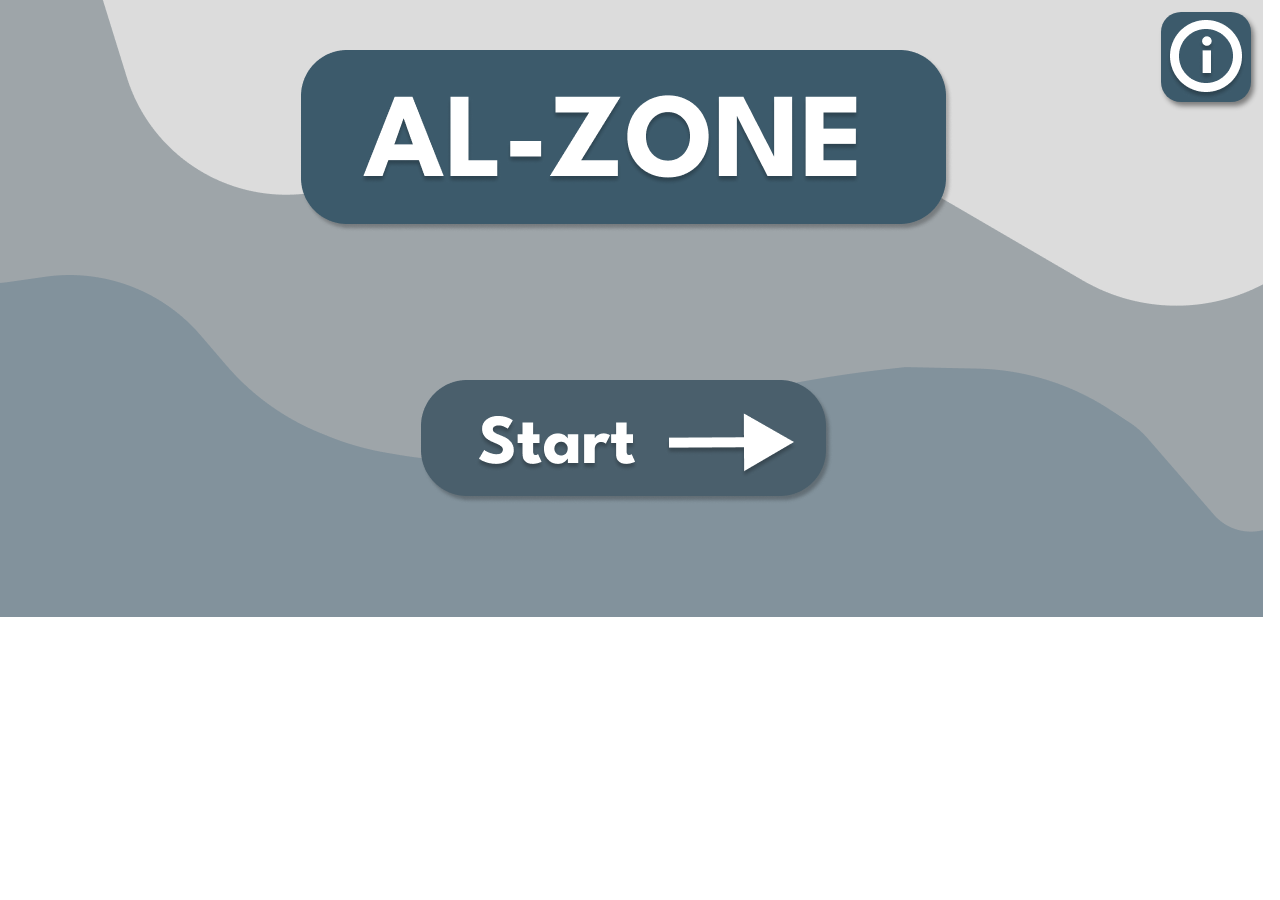
<file: index.html>
<!DOCTYPE html>
<html lang="en">
  <head>
    <meta charset="utf-8" />
    <meta name="viewport" content="width=device-width, initial-scale=1.0">

    <title>AL-ZONE</title>

    <link rel="stylesheet" type="text/css" href="style.css">

    <script src="libraries/p5.min.js"></script>
    <script src="libraries/p5.sound.min.js"></script>
  </head>
  <body>
    <script src="sketch.js"></script>
    <img style="position: absolute;" src="images/bg start.png"> 
    <img style="position: absolute; margin: 50px 300px;" src="images/AL-ZONE.png"> 
    <a href="menumemory.html" class="start"></a>
    <div class="settings-base"></div>
    <a href="info.html" class="settings" style="background: url(images/i.png);"></a>
  </body>
</html>
</file>
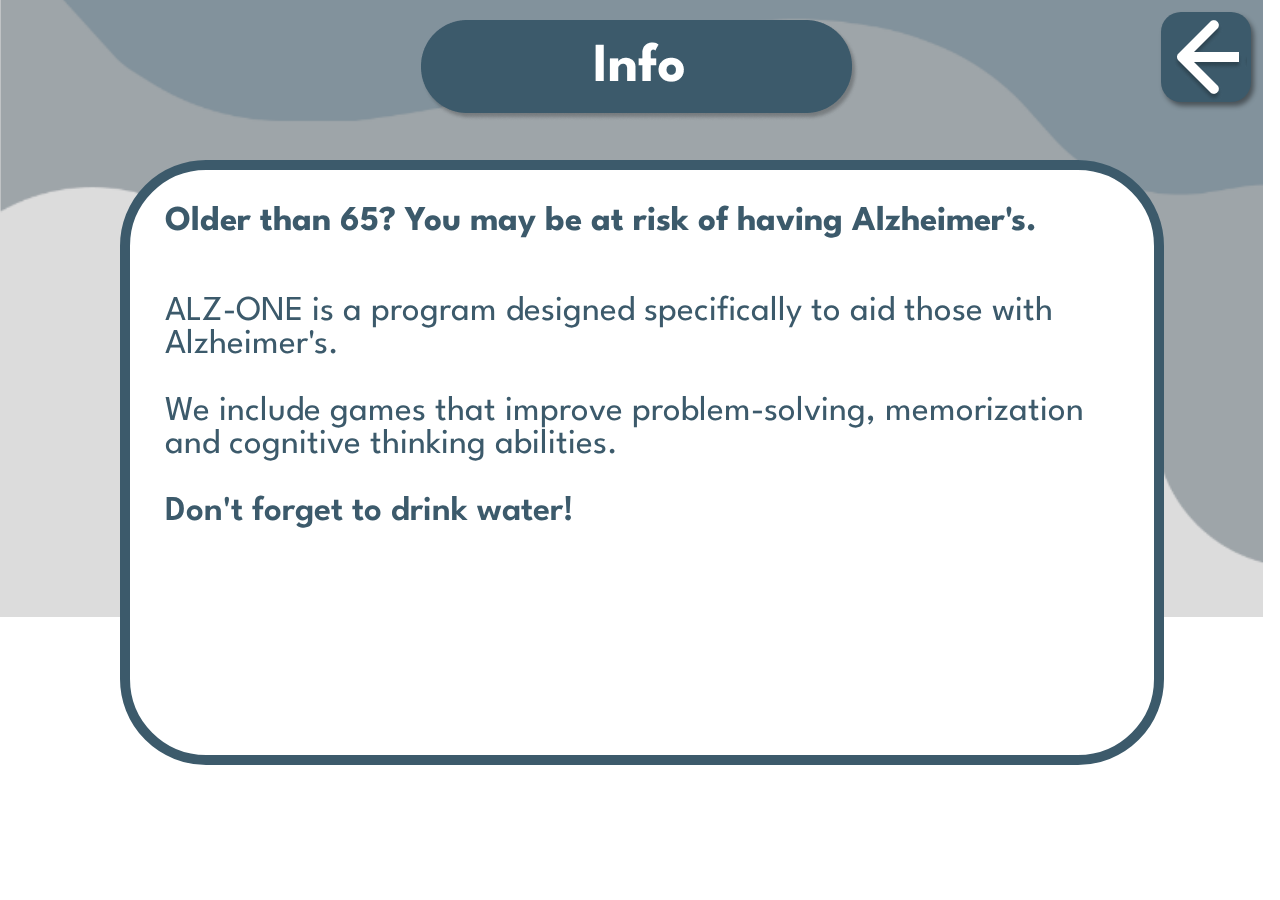
<file: info.html>
<!DOCTYPE html>
<html lang="en">
  <head>
    <meta charset="utf-8" />
    <meta name="viewport" content="width=device-width, initial-scale=1.0">

    <title>Memory</title>

    <link rel="stylesheet" type="text/css" href="style.css">
    <link rel="preconnect" href="https://fonts.googleapis.com">
    <link rel="preconnect" href="https://fonts.gstatic.com" crossorigin>
    <link href="https://fonts.googleapis.com/css2?family=League+Spartan:wght@400;500;700&display=swap" rel="stylesheet">

    <script src="libraries/p5.min.js"></script>
    <script src="libraries/p5.sound.min.js"></script>
  </head>
  <body>
    <script src="sketch.js"></script>
    <img style="position: absolute;" src="images/bg memory.png"> 
    <img style="position: absolute; left: 420px; top: 20px;" src="images/Info.png" alt="">
    <div class="settings-base"></div>
    <div class="preview" style="background: white; left: 120px; width: 80%; height: 65%;">
        <p class="text" style="font-weight: bold;"> Older than 65? You may be at risk of having Alzheimer's. </p>
        <p class="text" style="top: 90px;">ALZ-ONE is a program designed specifically to aid those with Alzheimer's.</p>
        <p class="text" style="top: 190px;">We include games that improve problem-solving, memorization and cognitive thinking abilities.</p>
        <p class="text" style="top: 290px; font-weight: 600;">Don't forget to drink water!</p>
    </div>
    <a href="menumemory.html" class="settings" style="background: url(images/Arrow.png); left: 1173px; width: 74px;"></a>
  </body>
</html>
</file>
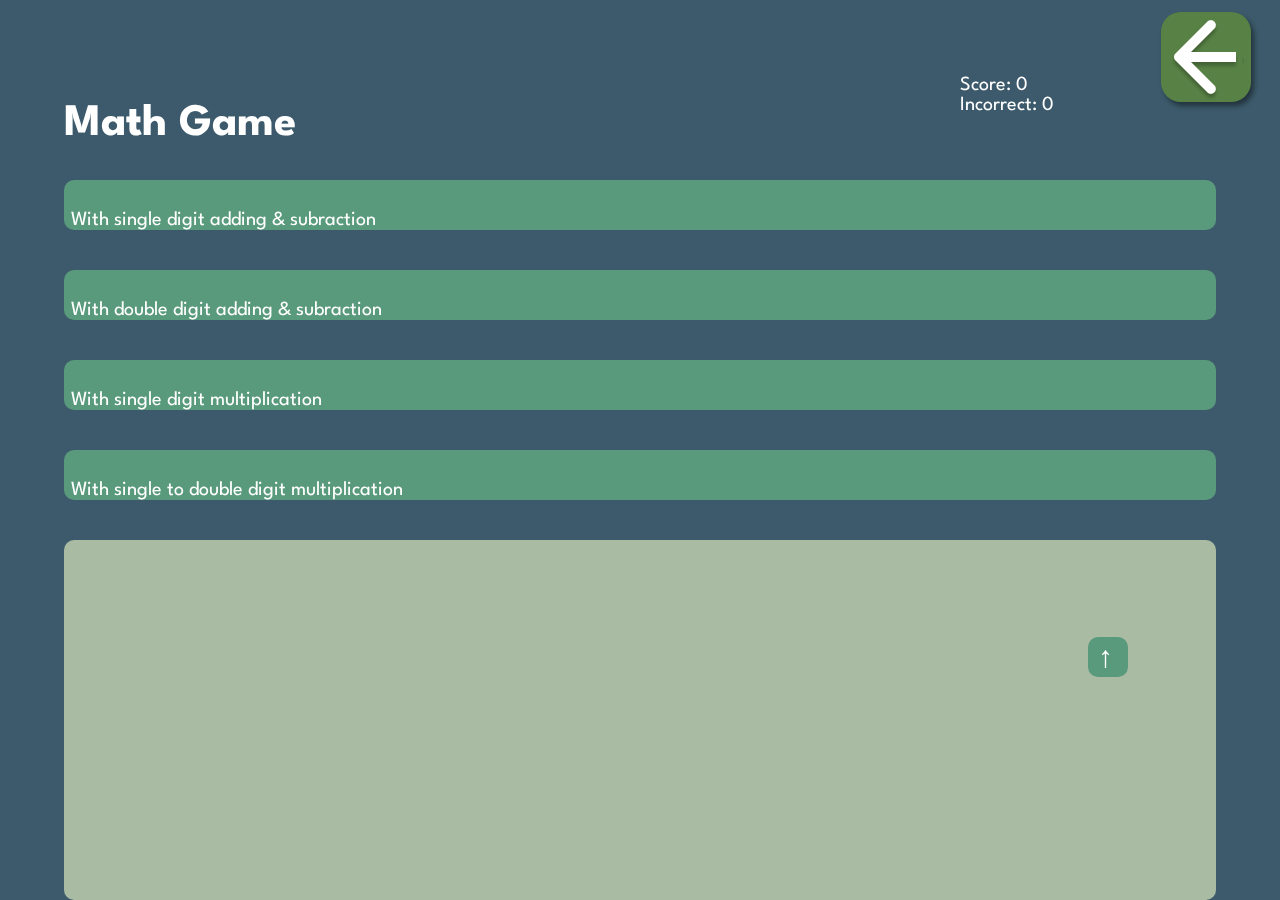
<file: math.html>
<!DOCTYPE html>
<html lang="en">
  <head>
    <meta charset="utf-8" />
    <meta name="viewport" content="width=device-width, initial-scale=1.0">

    <title>Math</title>

    <link rel="stylesheet" type="text/css" href="style.css">
    <link rel="preconnect" href="https://fonts.googleapis.com">
    <link rel="preconnect" href="https://fonts.gstatic.com" crossorigin>
    <link href="https://fonts.googleapis.com/css2?family=League+Spartan:wght@400;500;700&display=swap" rel="stylesheet">

    <script src="libraries/p5.min.js"></script>
    <script src="libraries/p5.sound.min.js"></script>
  </head>
  <body>
    <script src="math.js"></script>
    
    <div class="settings-base" style="background: #588245;"></div>
    <a href="menumath.html" class="settings" style="background: url(images/Arrow.png); top: 20px; left: 1170px; width: 74px;"></a>
  </body>
</html>
</file>
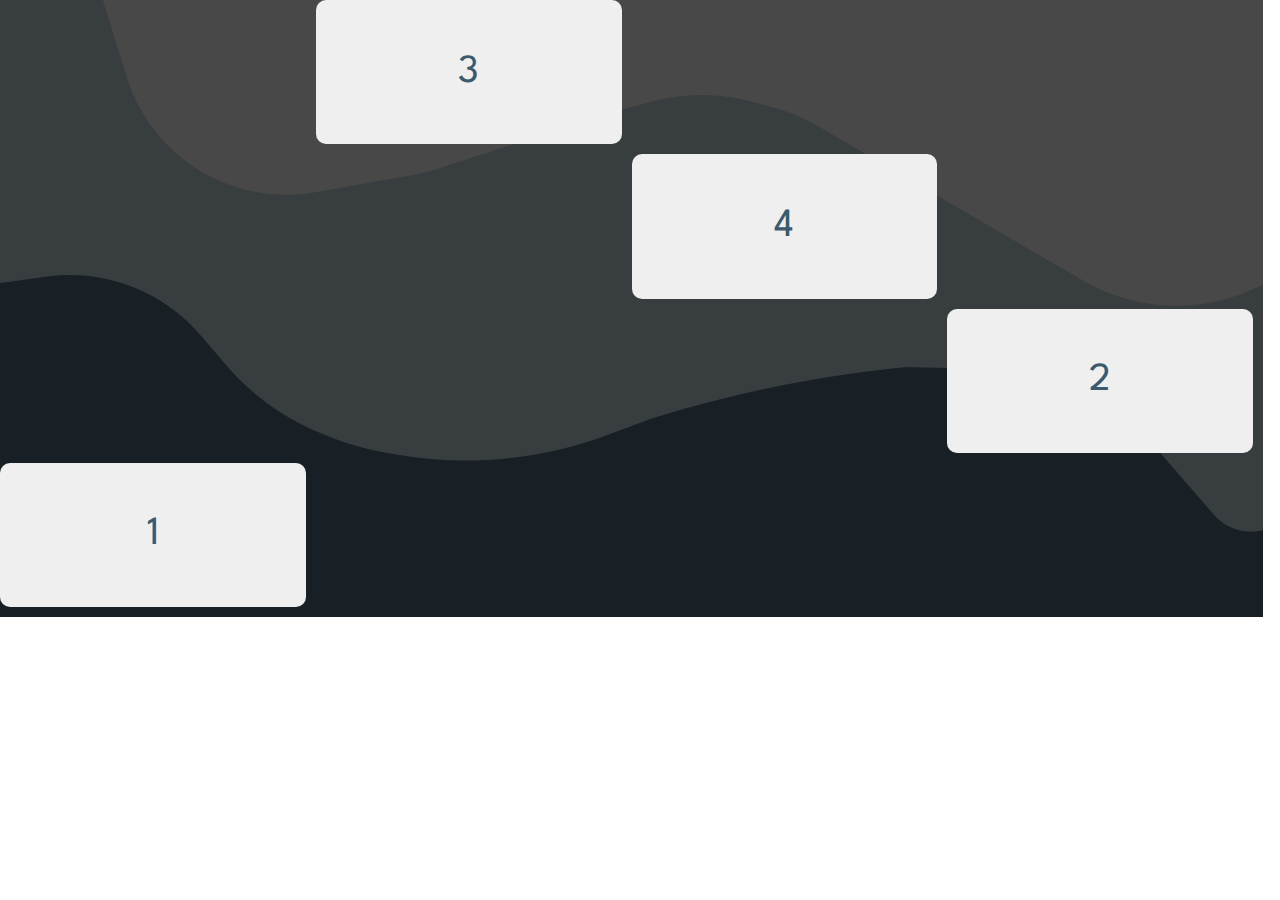
<file: memory.html>
<!DOCTYPE html>
<html lang="en">
  <head>
    <meta charset="utf-8" />
    <meta name="viewport" content="width=device-width, initial-scale=1.0">

    <title>MemoryGame</title>

    <link rel="stylesheet" type="text/css" href="style.css">
    <link rel="preconnect" href="https://fonts.googleapis.com">
    <link rel="preconnect" href="https://fonts.gstatic.com" crossorigin>
    <link href="https://fonts.googleapis.com/css2?family=League+Spartan:wght@400;500;700&display=swap" rel="stylesheet">

    <script src="libraries/p5.min.js"></script>
    <script src="libraries/p5.sound.min.js"></script>
  </head>
  <body>
    <img style="position: absolute;" src="images/bg memory game.png">
    <script src="Bricks.js"></script>
    <script src="memoryGame.js"></script>
     
  </body>
</html>
</file>
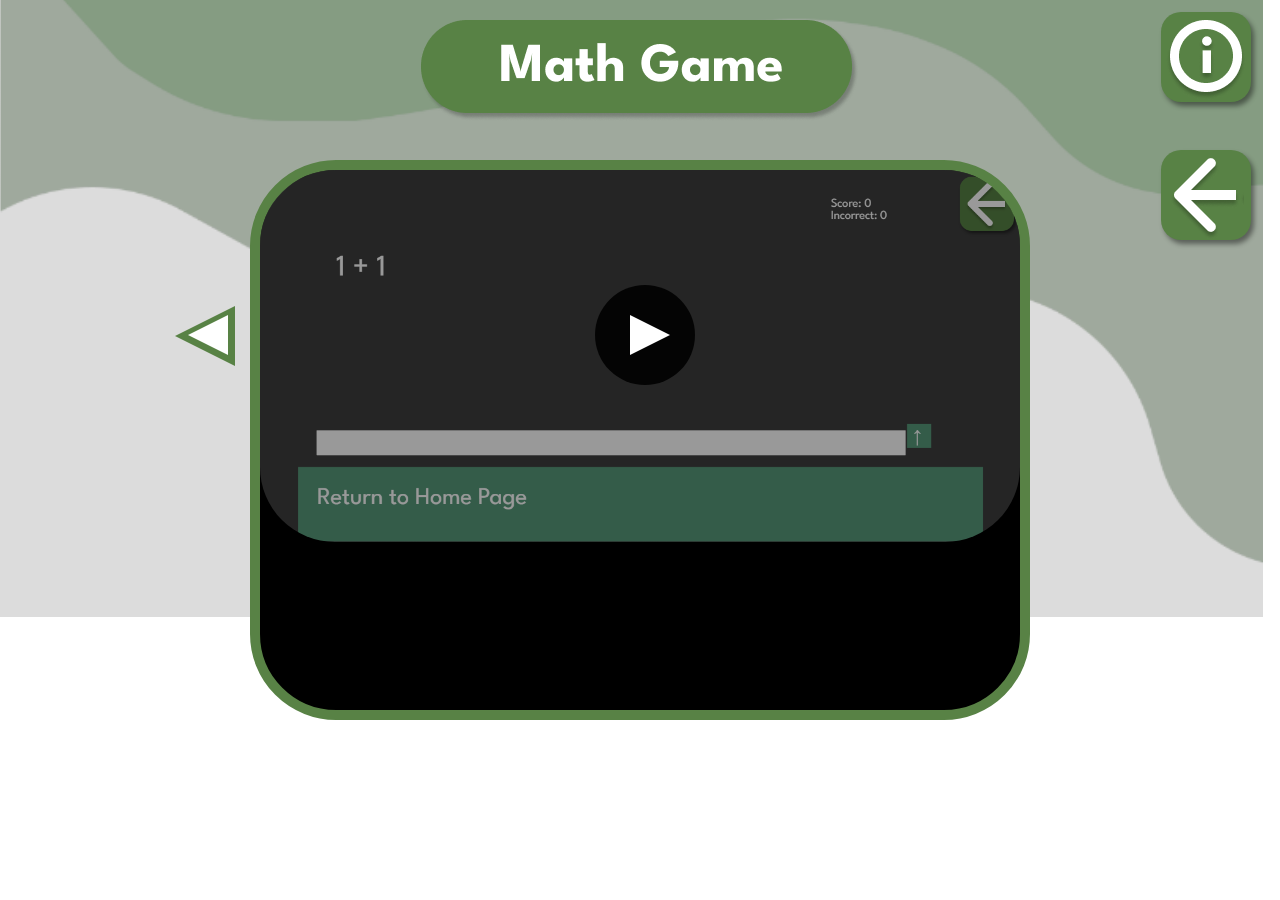
<file: menumath.html>
<!DOCTYPE html>
<html lang="en">
  <head>
    <meta charset="utf-8" />
    <meta name="viewport" content="width=device-width, initial-scale=1.0">

    <title>Math</title>

    <link rel="stylesheet" type="text/css" href="style.css">

    <script src="libraries/p5.min.js"></script>
    <script src="libraries/p5.sound.min.js"></script>
  </head>
  <body>
    <script src="sketch.js"></script>
    <img style="position: absolute;" src="images/bg math.png"> 
    <div class="preview" style="border-color: #588245;">
        <img style="border-radius: 75px; max-width: 100%; height: auto; opacity: 0.6;" src="images/mathpreview.png" alt="">
    </div>
    <img style="position: absolute; left: 420px; top: 20px;" src="images/Math Game.png" alt="">
    <div class="settings-base" style="background: #588245;"></div>
    <a href="info.html" class="settings" style="background: url(images/i.png);"></a>
    <div class="settings-base" style="background: #588245; top: 150px;"></div>
    <a href="menumemory.html" class="settings" style="background: url(images/Arrow.png); top:158px; left: 1170px; width: 74px;"></a>
    <a href="math.html" class="play-button"></a>
    <a href="math.html" class="triangle" style="top: 315px; left: 630px;"></a>
    <a href="menumemory.html" class="triangle2" style="top: 306px; left: 175px; border-left: 30px solid transparent; border-right: 30px solid transparent; border-bottom: 60px solid #588245;"></a>
    <a href="menumemory.html" class="triangle2" style="top: 315px; left: 188px;"></a>
  </body>
</html>
</file>
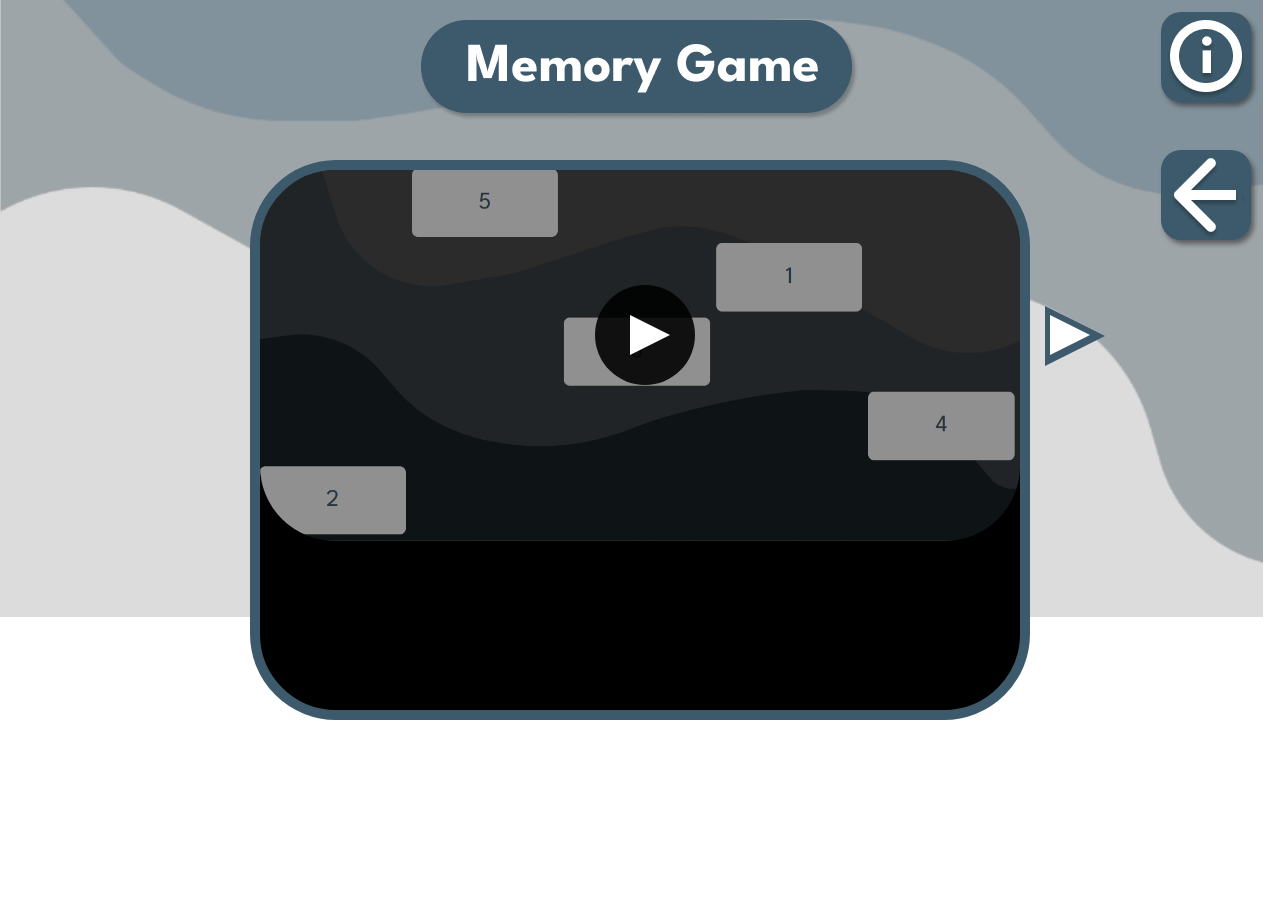
<file: menumemory.html>
<!DOCTYPE html>
<html lang="en">
  <head>
    <meta charset="utf-8" />
    <meta name="viewport" content="width=device-width, initial-scale=1.0">

    <title>Memory</title>

    <link rel="stylesheet" type="text/css" href="style.css">

    <script src="libraries/p5.min.js"></script>
    <script src="libraries/p5.sound.min.js"></script>
  </head>
  <body>
    <script src="sketch.js"></script>
    <img style="position: absolute;" src="images/bg memory.png"> 
    <img style="position: absolute; left: 420px; top: 20px;" src="images/Memory Game.png" alt="">
    <div class="settings-base"></div>
    <a href="info.html" class="settings" style="background: url(images/i.png);"></a>
    <div class="settings-base" style="top: 150px;"></div>
    <a href="start.html" class="settings" style="background: url(images/Arrow.png); top:158px; left: 1170px; width: 74px;"></a>
    <div class="preview">
      <img style="border-radius: 75px; max-width: 100%; height: auto; opacity: 0.6;" src="images/memopreview.png" alt="">
    </div>
    <a href="memory.html" class="play-button"></a>
    <a href="memory.html" class="triangle" style="top: 315px; left: 630px;"></a>
    <a href="menumath.html" class="triangle" style="top: 306px; left: 1045px; border-left: 30px solid transparent; border-right: 30px solid transparent; border-bottom: 60px solid #3C5A6B;"></a>
    <a href="menumath.html" class="triangle" style="top: 315px; left: 1050px"></a>
  </body>
</html>
</file>
<file: style.css>
html, body {
  margin: 0;
  padding: 0;
}

canvas {
  display: block;
}

.game-header {
  position: absolute;
  font-size: 30px;
  font-family: Arial, Helvetica, sans-serif;
  color: white;
  background: #3C5A6B;
  padding: 10px 30px;
  border-radius: 40px;
  font-weight: bold;
  box-shadow: 3px 4px 5px rgba(0, 0, 0, 0.432); 
}

.settings {
  position: absolute;
  left: 1166px;
  top: 20px;
  border: none;
  width: 81px;
  height: 81px;
  border-radius: 10px;
}

.settings-base {
  position: absolute; 
  left: 1161px; 
  top: 12px;
  background: #3C5A6B; 
  width: 90px; 
  height: 90px; 
  border-radius: 20px; 
  box-shadow: 3px 4px 5px rgba(0, 0, 0, 0.432); 
}

.settings:hover {
  opacity: 0.5;
  transition: 0.1s ease-in-out;
}

.preview {
  position: absolute;
  left: 250px;
  top: 160px;
  width: 760px;
  height: 60%;
  background: rgb(0, 0, 0); 
  border-radius: 86px; 
  border-width: 10px;
  border-style: solid;
  border-color: #3C5A6B;
}

.play-button {
  position: absolute;
  margin: 285px 595px;
  border: none;
  background: #000000e3;
  border-radius: 100%;
  height: 100px;
  width: 100px;
  cursor: pointer;
}

.play-button:hover {
  opacity: 0.9;
  transition: 0.1s ease-in-out;
}

.triangle{
  position: absolute;
  border-top: 0px solid;
  border-left: 20px solid transparent;
  border-right: 20px solid transparent;
  border-bottom: 40px solid rgb(255, 255, 255);
  rotate: 90deg;
  width: 0px;
  height: 0px;
  cursor: pointer;
}

.triangle2{
  position: absolute;
  border-top: 0px solid;
  border-left: 20px solid transparent;
  border-right: 20px solid transparent;
  border-bottom: 40px solid rgb(255, 255, 255);
  rotate: -90deg;
  width: 0px;
  height: 0px;
  cursor: pointer;
}

.text {
  position: absolute;
  color: #3C5A6B;
  font-family: "League Spartan", Arial, Helvetica, sans-serif;
  font-size: 35px;
  width: 930px;
  height: 400px;
  left: 35px;
}

.text-memory-game {
  color: #fff;
  font-family: "League Spartan", Arial, Helvetica, sans-serif;
  font-size: 35px;
}

.start {
  background: url(images/Start.png); 
  position: absolute; 
  width: 413px; 
  height: 124px; 
  margin: 380px 420px;
  cursor: pointer;
}

.start:hover {
  opacity: 0.9;
  transition: 0.1s ease-in-out;
}

.memory-option-buttons {
  background: #3C5A6B;
  color: white;
  border: none;
  font-family: "League Spartan", Arial, Helvetica, sans-serif;
  font-size: 40px;
  padding: 20px 50px;
  border-radius: 10px;
  box-shadow: 3px 4px 5px rgba(0, 0, 0, 0.432); 
  cursor: pointer;
}

.memory-option-buttons:hover {
  opacity: 0.8;
  transition: 0.1s ease-in-out;
}

.memory-bricks {
  color: #3C5A6B;
  font-family: "League Spartan", Arial, Helvetica, sans-serif;
  font-size: 40px;
  border: none;
  border-radius: 10px;
  cursor: pointer;
}

.math-input {
  font-family: "League Spartan", Arial, Helvetica, sans-serif;
  font-size: 40px;
  color: #3C5A6B;
  padding: 10px;
  border: none;
  border-radius: 10px;
}
</file>
